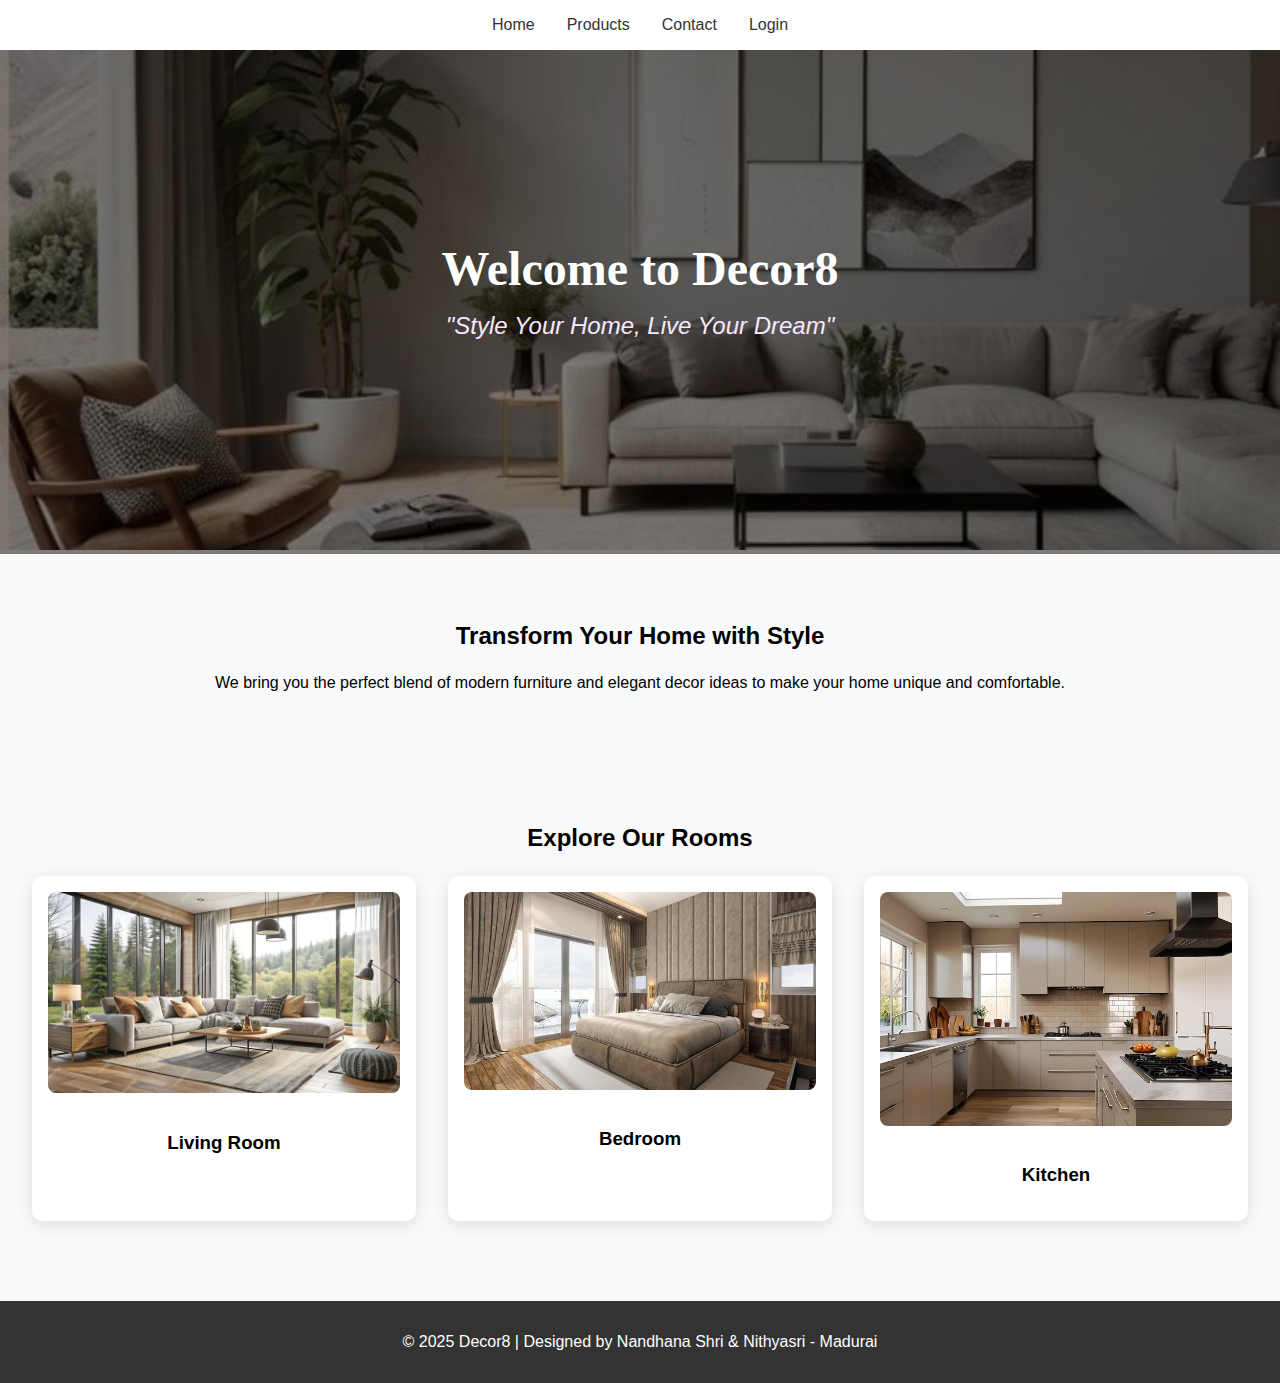
<file: index.html>
<!DOCTYPE html>
<html lang="en">
<head>
  <meta charset="UTF-8">
  <meta name="viewport" content="width=device-width, initial-scale=1.0">
  <title>Decor8 - Home</title>
  <style>
    body { margin: 0; font-family: Arial, sans-serif; background: #f8f9fa; }
    nav { background: white; padding: 1rem; box-shadow: 0 2px 10px rgba(0,0,0,0.1); }
    nav ul { display: flex; justify-content: center; list-style: none; gap: 2rem; margin: 0; padding: 0; }
    nav a { text-decoration: none; color: #333; font-weight: 500; }
    nav a:hover { color: #667eea; }
    .logout-btn { background: #764ba2; color: white; border: none; padding: 8px 16px; border-radius: 5px; cursor: pointer; }
    .logout-btn:hover { opacity: 0.9; }
    header { position: relative; }
    header img { width: 100%; height: 500px; object-fit: cover; }
    header .overlay {
      position: absolute; top: 0; left: 0; width: 100%; height: 100%;
      background: rgba(0,0,0,0.5); display: flex; flex-direction: column;
      justify-content: center; align-items: center; color: white;
    }
    header .overlay h1 { font-size: 3rem; margin: 0; font-family: 'Georgia', serif; }
    header .overlay p { font-size: 1.5rem; margin-top: 1rem; font-style: italic;
      font-family: 'Cursive', sans-serif; color: #f8e8ff; }
    .section { padding: 3rem 2rem; text-align: center; }
    .section h2 { margin-bottom: 1.5rem; }
    .cards { display: grid; grid-template-columns: repeat(auto-fit, minmax(280px, 1fr)); gap: 2rem; }
    .card { background: white; border-radius: 10px; padding: 1rem; box-shadow: 0 4px 15px rgba(0,0,0,0.1); cursor: pointer; }
    .card img { width: 100%; border-radius: 8px; margin-bottom: 1rem; }
    footer { background: #333; color: white; padding: 1rem; text-align: center; margin-top: 2rem; }
  </style>
</head>
<body>
  <!-- Navigation -->
  <nav>
    <ul>
      <li><a href="index.html">Home</a></li>
      <li><a href="products.html">Products</a></li>
      <li><a href="contact.html">Contact</a></li>
      <li><a href="login.html">Login</a></li>
      <li><button class="logout-btn" onclick="logoutUser()">Logout</button></li>
    </ul>
  </nav>

  <!-- Banner -->
  <header>
    <img src="images/banner.jpg" alt="Decor Banner">
    <div class="overlay">
      <h1>Welcome to Decor8</h1>
      <p>"Style Your Home, Live Your Dream"</p>
    </div>
  </header>

  <!-- About Section -->
  <div class="section">
    <h2>Transform Your Home with Style</h2>
    <p>We bring you the perfect blend of modern furniture and elegant decor ideas to make your home unique and comfortable.</p>
  </div>

  <!-- Featured Rooms -->
  <div class="section">
    <h2>Explore Our Rooms</h2>
    <div class="cards">
      <div class="card" onclick="goToRoom('living')">
        <img src="images/living_room.jpg" alt="Living Room">
        <h3>Living Room</h3>
      </div>
      <div class="card" onclick="goToRoom('bedroom')">
        <img src="images/bed_room.jpg" alt="Bedroom">
        <h3>Bedroom</h3>
      </div>
      <div class="card" onclick="goToRoom('kitchen')">
        <img src="images/kitchen.jpg" alt="Kitchen">
        <h3>Kitchen</h3>
      </div>
    </div>
  </div>

  <!-- Footer -->
  <footer>
    <p>&copy; 2025 Decor8 | Designed by Nandhana Shri & Nithyasri - Madurai</p>
  </footer>

  <script>
    // Check if user is logged in (using Firebase auth state)
    function checkAuth() {
      const user = localStorage.getItem('firebaseUser') || sessionStorage.getItem('firebaseUser');
      if (user) {
        document.querySelector('nav ul li:last-child').style.display = 'block';
      } else {
        document.querySelector('nav ul li:last-child').style.display = 'none';
      }
    }

    function goToRoom(room) {
      // Always go directly to products page
      window.location.href = "products.html#" + room;
    }

    function logoutUser() {
      // Clear Firebase auth and local storage
      localStorage.removeItem('firebaseUser');
      sessionStorage.removeItem('firebaseUser');
      window.location.href = "index.html";
    }

    // Check authentication on page load
    checkAuth();
  </script>
</body>
</html>
</file>
